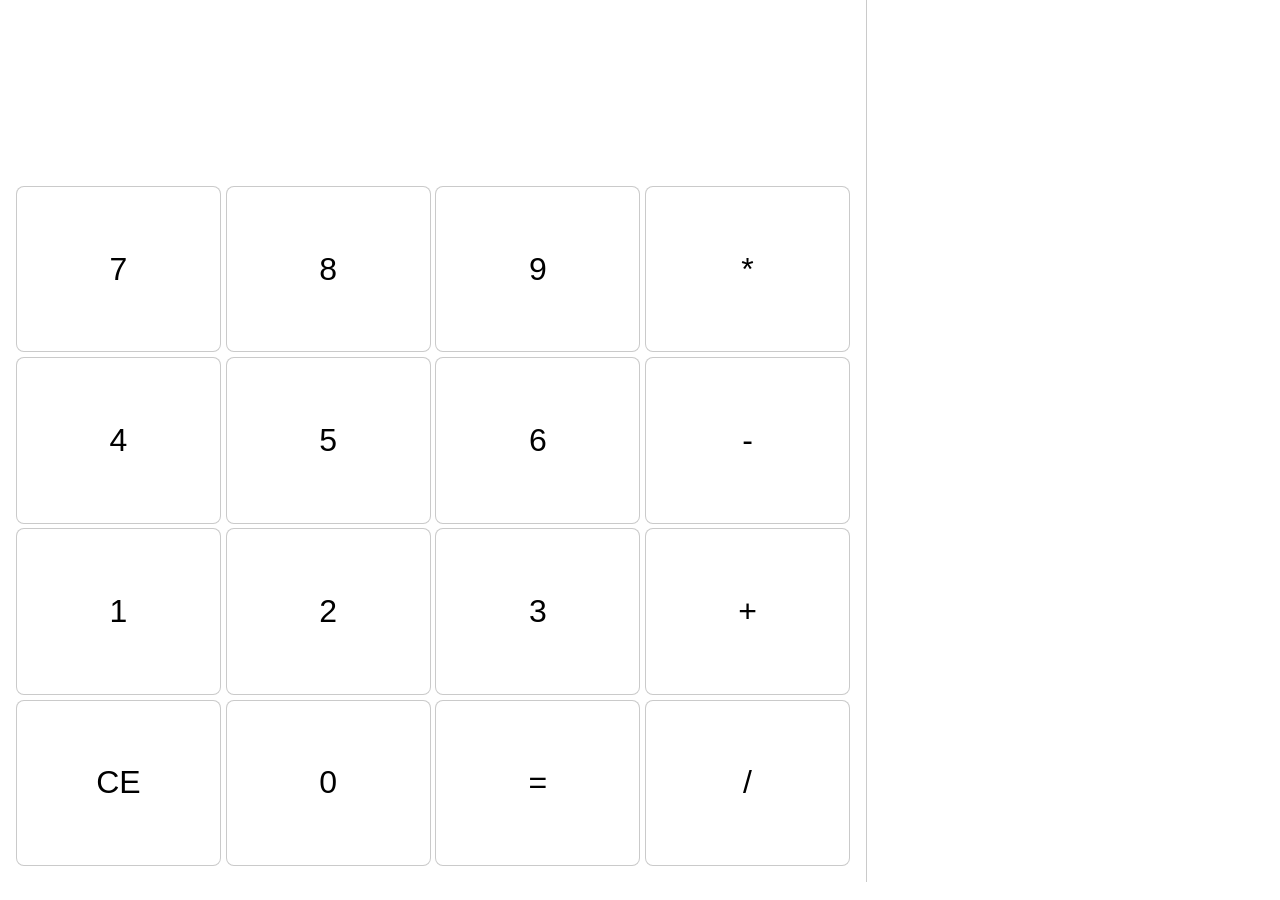
<file: index.html>
<!doctype html>
<html lang="en">
  <head>
    <meta charset="UTF-8" />
    <meta name="viewport" content="width=device-width, initial-scale=1.0" />
    <title>Calculator</title>
    <link rel="stylesheet" href="style.css" />
  </head>
  <body>
    <div class="app-containter">
      <div class="calculator-parts">
        <div class="calculator-display">
          <p class="summery" id="summery"></p>
          <p class="operationValue" id="CurrentInputDisplay"></p>
        </div>
        <div class="calculator-buttons-grid">
          <button onclick="appendToDisplay(7)">7</button>
          <button onclick="appendToDisplay(8)">8</button>
          <button onclick="appendToDisplay(9)">9</button>
          <button onclick="multipliziern('*')">*</button>
          <button onclick="appendToDisplay(4)">4</button>
          <button onclick="appendToDisplay(5)">5</button>
          <button onclick="appendToDisplay(6)">6</button>
          <button onclick="subtrahieren('-')">-</button>
          <button onclick="appendToDisplay(1)">1</button>
          <button onclick="appendToDisplay(2)">2</button>
          <button onclick="appendToDisplay(3)">3</button>
          <button onclick="add()">+</button>
          <button id="remove" onclick="reset()">CE</button>
          <button onclick="appendToDisplay(0)">0</button>
          <button id="summeryBtn" onclick="sumary()">=</button>
          <button onclick="dividieren('/')">/</button>
        </div>
      </div>
      <div class="calculator-result" id="resultDiv"></div>
    </div>

    <script src="script.js"></script>
  </body>
</html>
</file>
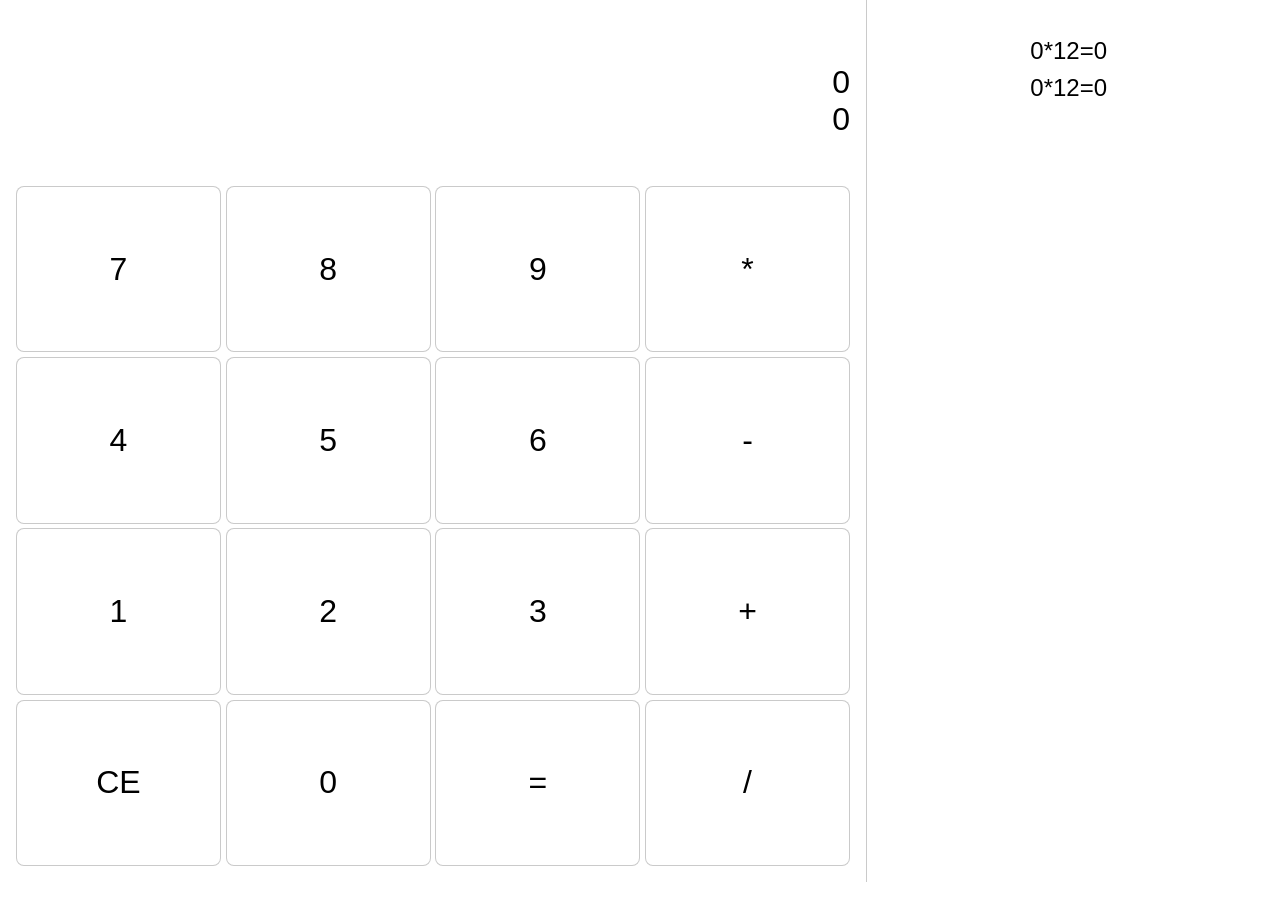
<file: calculator.html>
<!doctype html>
<html lang="en">
  <head>
    <meta charset="UTF-8" />
    <meta name="viewport" content="width=device-width, initial-scale=1.0" />
    <title>Calculator</title>
    <link rel="stylesheet" href="style.css" />
  </head>
  <body>
    <div class="app-containter">
      <div class="calculator-parts">
        <div class="calculator-display">
          <p class="summery" id="summery">0</p>
          <p class="operationValue" id="operationValue">0</p>
        </div>
        <div class="calculator-buttons-grid">
          <button onclick="appendToDisplay(7)">7</button>
          <button onclick="appendToDisplay(8)">8</button>
          <button onclick="appendToDisplay(9)">9</button>
          <button onclick="addOperation('*')">*</button>
          <button onclick="appendToDisplay(4)">4</button>
          <button onclick="appendToDisplay(5)">5</button>
          <button onclick="appendToDisplay(6)">6</button>
          <button onclick="addOperation('-')">-</button>
          <button onclick="appendToDisplay(1)">1</button>
          <button onclick="appendToDisplay(2)">2</button>
          <button onclick="appendToDisplay(3)">3</button>
          <button onclick="addOperation('+')">+</button>
          <button id="remove" onclick="remove('CE')">CE</button>
          <button onclick="appendToDisplay(0)">0</button>
          <button id="summery" onclick="sumary('=')">=</button>
          <button onclick="addOperation('/')">/</button>
        </div>
      </div>
      <div class="calculator-result">
        <p>0*12=0</p>
        <p>0*12=0</p>
      </div>
    </div>

    <script src="script.js"></script>
  </body>
</html>
</file>
<file: style.css>
* {
  padding: 0;
  margin: 0;
  box-sizing: border-box;
}
body {
  font-family: Arial, Helvetica, sans-serif;
  font-size: 1rem;
}
:root {
  --bg-color: rgb(255, 255, 255);
  --border-Color: rgba(128, 128, 128, 0.418);
}

/* App Containers */
.app-containter {
  background-color: var(--bg-color);
  width: 98vw;
  height: 98vh;
  display: flex;
  gap: 1rem;
  overflow: hidden;
}

/* Calculator Parts */
.calculator-parts {
  width: 70%;
  height: 100%;
  border-right: solid 1px var(--border-Color);
  padding: 1rem;
}

.calculator-display {
  min-height: 20%;
  display: flex;
  flex-direction: column;
  justify-content: center;
  align-items: end;
  font-size: 2rem;
}

.calculator-buttons-grid {
  height: 80%;
  display: grid;
  grid-template-columns: repeat(4, 1fr);
  grid-template-rows: repeat(4, 1fr);
  gap: 0.3rem;
}
.calculator-buttons-grid button {
  padding: 1.5rem;
  border: solid 1px var(--border-Color);
  border-radius: 0.5rem;
  font-size: 2rem;
  background-color: var(--bg-color);
}
button:hover {
  background-color: var(--border-Color);
}
button:active {
  scale: 0.9;
}
.calculator-result {
  width: 30%;
  height: 100vh;
  display: flex;
  flex-direction: column;
  justify-content: start;
  margin-top: 2rem;
}
.calculator-result p {
  text-align: center;
  padding: 0.3rem;
  font-size: 1.5rem;
}
</file>
